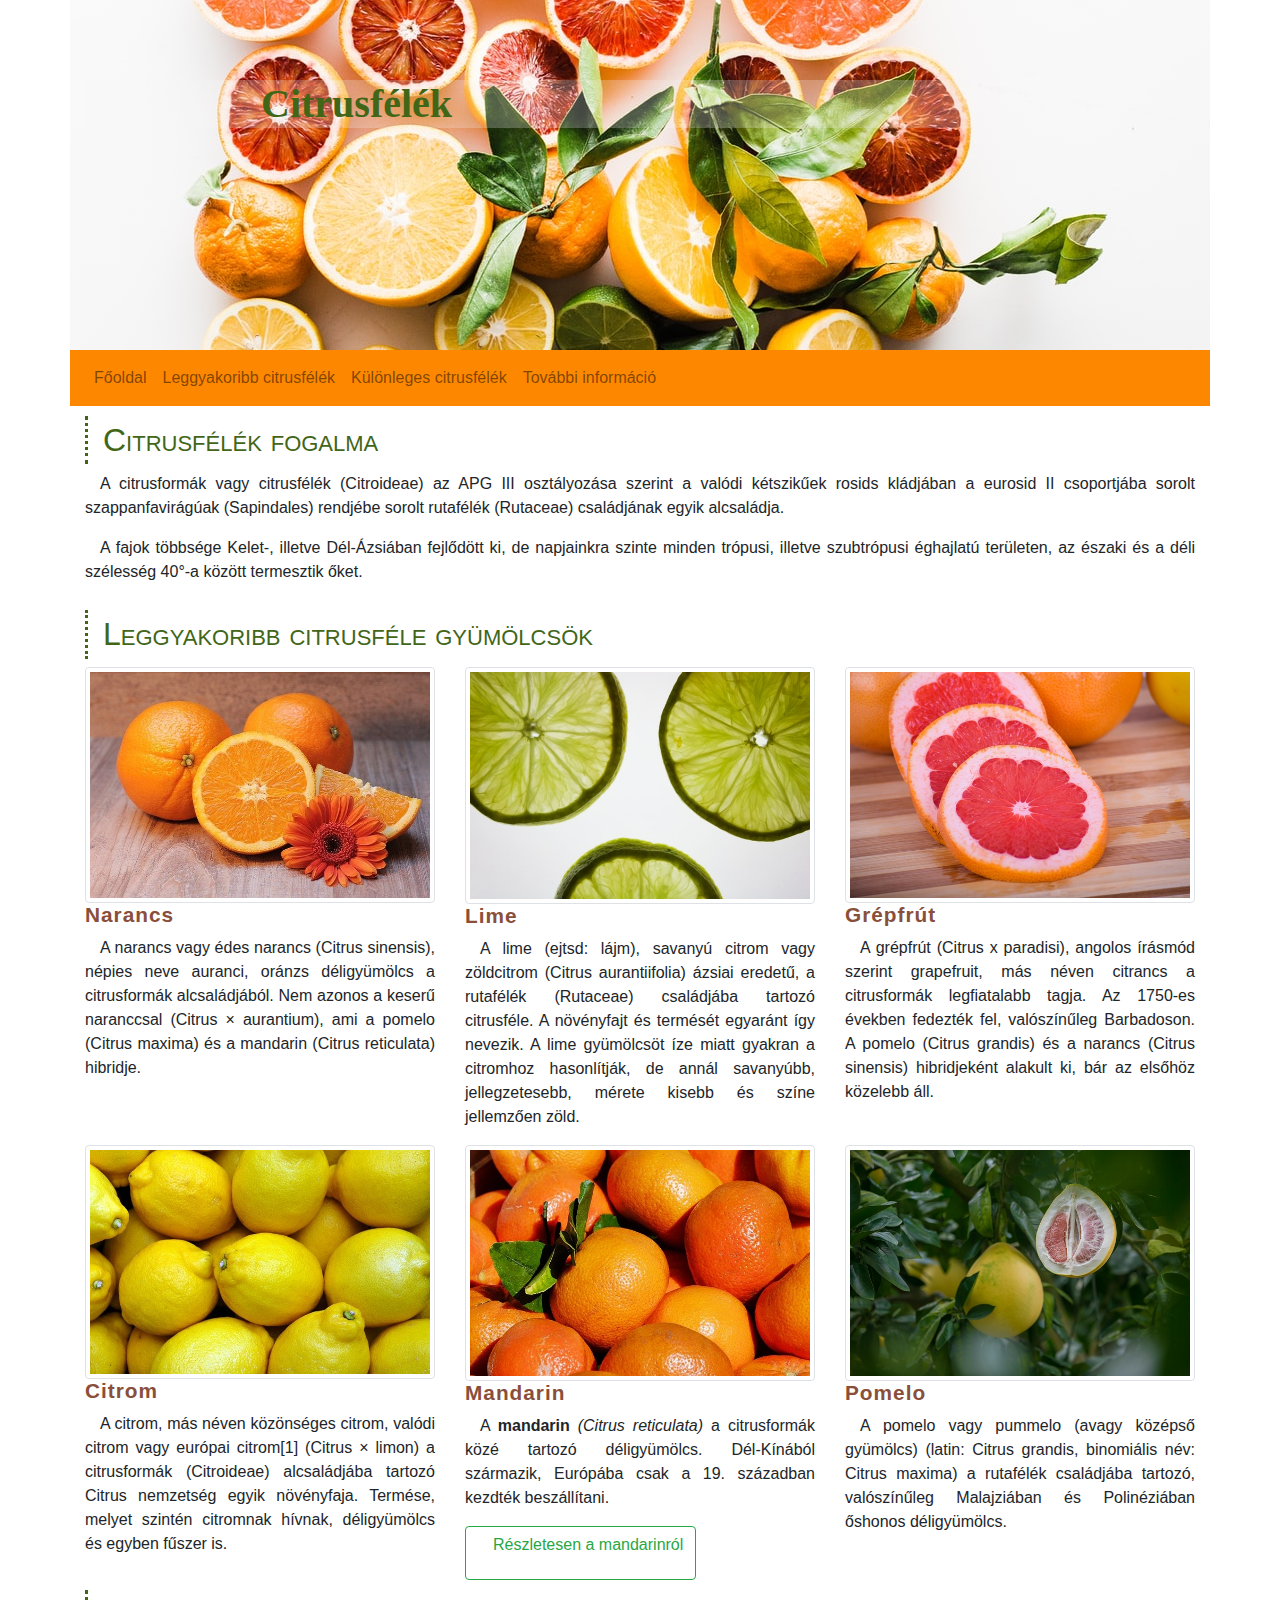
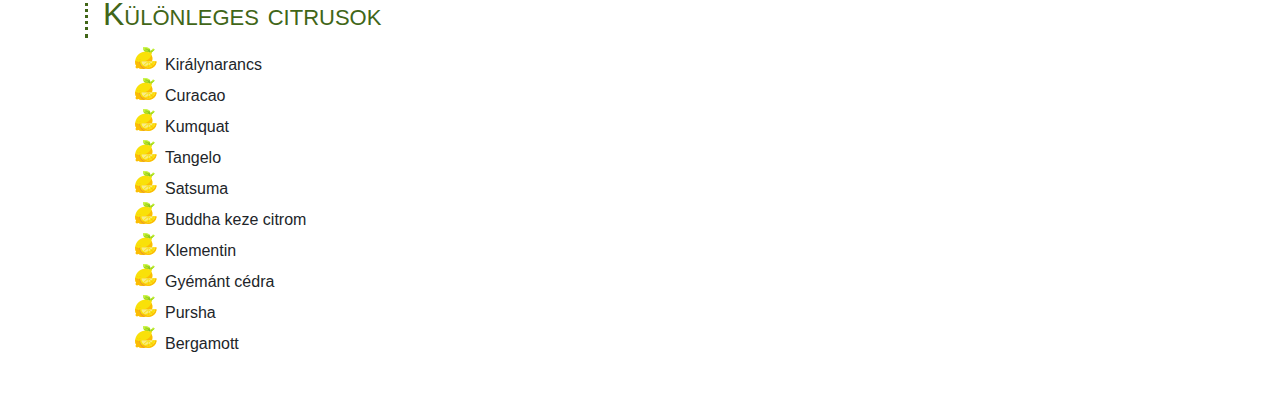
<file: index.html>
<!DOCTYPE html>
<html lang="hu">

<head>  
    <meta charset="UTF-8">  
    <meta name="viewport" content="width=device-width, initial-scale=1, shrink-to-fit=no">    
    <link rel="stylesheet" href="bootstrap/css/bootstrap.min.css"> 
    <link rel="stylesheet" href="css/style.css"> 
    <title>Citrusfélék</title>  
</head>

<body>
    <header class="container">
        <div class="row">
            <div class="col-12">
                <h1 class="d-none d-sm-block">Citrusfélék</h1>
            </div>
        </div>
    </header>
    <nav class="container navbar navbar-expand-lg navbar-light" class="navbar">      
        <button class="navbar-toggler ml-auto" type="button" data-toggle="collapse" data-target="#navbarNavAltMarkup" aria-controls="navbarNavAltMarkup" aria-expanded="false" aria-label="Toggle navigation">
          <span class="navbar-toggler-icon"></span>
        </button>
        <div class="collapse navbar-collapse" id="navbarNavAltMarkup">
          <div class="navbar-nav">
            <a class="nav-link" href="index.html">Főoldal <span class="sr-only">(current)</span></a>
            <a class="nav-link" href="index.html#leggyakoribb">Leggyakoribb citrusfélék</a>
            <a class="nav-link" href="index.html#kulonleges">Különleges citrusfélék</a> 
            <a class="nav-link" href="https://hu.wikipedia.org/wiki/Citrusform%C3%A1k" target="_blank">További információ</a>          
          </div>
        </div>
      </nav>
    <main class="container ">
        <article class="row">
            <div class="col-12">
                <h2>Citrusfélék fogalma</h2>
                <p>
                    A citrusformák vagy citrusfélék (Citroideae) az APG III osztályozása szerint a valódi kétszikűek
                    rosids kládjában a eurosid II csoportjába sorolt szappanfavirágúak (Sapindales) rendjébe sorolt
                    rutafélék (Rutaceae) családjának egyik alcsaládja.
                </p>
                <p>A fajok többsége Kelet-, illetve Dél-Ázsiában fejlődött ki, de napjainkra szinte minden trópusi,
                    illetve szubtrópusi éghajlatú területen, az északi és a déli szélesség 40°-a között termesztik őket.
                </p>
            </div>
        </article>
        <article class="row">
            <div class="col-12">
                <h2 id="leggyakoribb">Leggyakoribb citrusféle gyümölcsök</h2>
            </div>
            <div class="col-sm-6 col-lg-4">
                <img class="img-fluid img-thumbnail" src="img/narancs.jpg" alt="Narancs">
                <h3>Narancs</h3>
                <p>A narancs vagy édes narancs (Citrus sinensis), népies neve auranci, oránzs déligyümölcs a citrusformák alcsaládjából. Nem azonos a keserű naranccsal (Citrus × aurantium), ami a pomelo (Citrus maxima) és a mandarin (Citrus reticulata) hibridje.</p>
            </div>
           <div class="col-sm-6 col-lg-4">
               <img class="img-fluid img-thumbnail" src="img/lime2.jpg" alt="Lime">
               <h3>Lime</h3>
               <p>A lime (ejtsd: lájm), savanyú citrom vagy zöldcitrom (Citrus aurantiifolia) ázsiai eredetű, a rutafélék (Rutaceae) családjába tartozó citrusféle. A növényfajt és termését egyaránt így nevezik. A lime gyümölcsöt íze miatt gyakran a citromhoz hasonlítják, de annál savanyúbb, jellegzetesebb, mérete kisebb és színe jellemzően zöld.</p>
           </div>
           <div class="col-sm-6 col-lg-4">
               <img class="img-fluid img-thumbnail" src="img/grapefruit.jpg" alt="Grapefruit">
               <h3>Grépfrút</h3>
               <p>A grépfrút (Citrus x paradisi), angolos írásmód szerint grapefruit, más néven citrancs a citrusformák legfiatalabb tagja. Az 1750-es években fedezték fel, valószínűleg Barbadoson. A pomelo (Citrus grandis) és a narancs (Citrus sinensis) hibridjeként alakult ki, bár az elsőhöz közelebb áll. </p>
           </div>
           
           <div class="col-sm-6 col-lg-4">
                <img class="img-fluid img-thumbnail" src="img/citrom.jpg" alt="Citrom">
                <h3>Citrom</h3>
                <p>A citrom, más néven közönséges citrom, valódi citrom vagy európai citrom[1] (Citrus × limon) a citrusformák (Citroideae) alcsaládjába tartozó Citrus nemzetség egyik növényfaja. Termése, melyet szintén citromnak hívnak, déligyümölcs és egyben fűszer is.</p>
           </div> 
           <div class="col-sm-6 col-lg-4">
            <img class="img-fluid img-thumbnail" src="img/mandarin.jpg" alt="Mandarin">
            <h3>Mandarin</h3>
            <p>A <b>mandarin</b> <i>(Citrus reticulata)</i> a citrusformák közé tartozó déligyümölcs. Dél-Kínából származik, Európába csak a 19. században kezdték beszállítani.</p>
            <a class="btn-outline-success btn" href="mandarin.html"><p class="text-right">Részletesen a mandarinról</p></a>
       </div>                      
            <div class="col-sm-6 col-lg-4">
                <img class="img-fluid img-thumbnail" src="img/pomelo.jpg" alt="Pomelo">
                <h3>Pomelo</h3>
                <p>A pomelo vagy pummelo (avagy középső gyümölcs) (latin: Citrus grandis, binomiális név: Citrus maxima) a rutafélék családjába tartozó, valószínűleg Malajziában és Polinéziában őshonos déligyümölcs. </p>
            </div>
        </article>
        <article class="row mb-5">
            <div class="col-12">
                <h2 id="kulonleges">Különleges citrusok</h2> 
                <ul>            
                   <li> Királynarancs</li>
                   <li>Curacao</li>
                   <li> Kumquat</li>
                   <li>Tangelo</li>
                   <li>Satsuma</li>
                   <li>Buddha keze citrom</li>
                   <li> Klementin</li>
                   <li>Gyémánt cédra</li>
                   <li>Pursha</li>
                   <li>Bergamott</li>  
                </ul>                   
            </div>
        </article>
    </main>    
    <script src="bootstrap/js/jquery-3.5.1.min.js"></script>
    <script src="bootstrap/js/bootstrap.min.js"></script>    
</body>

</html>
</file>
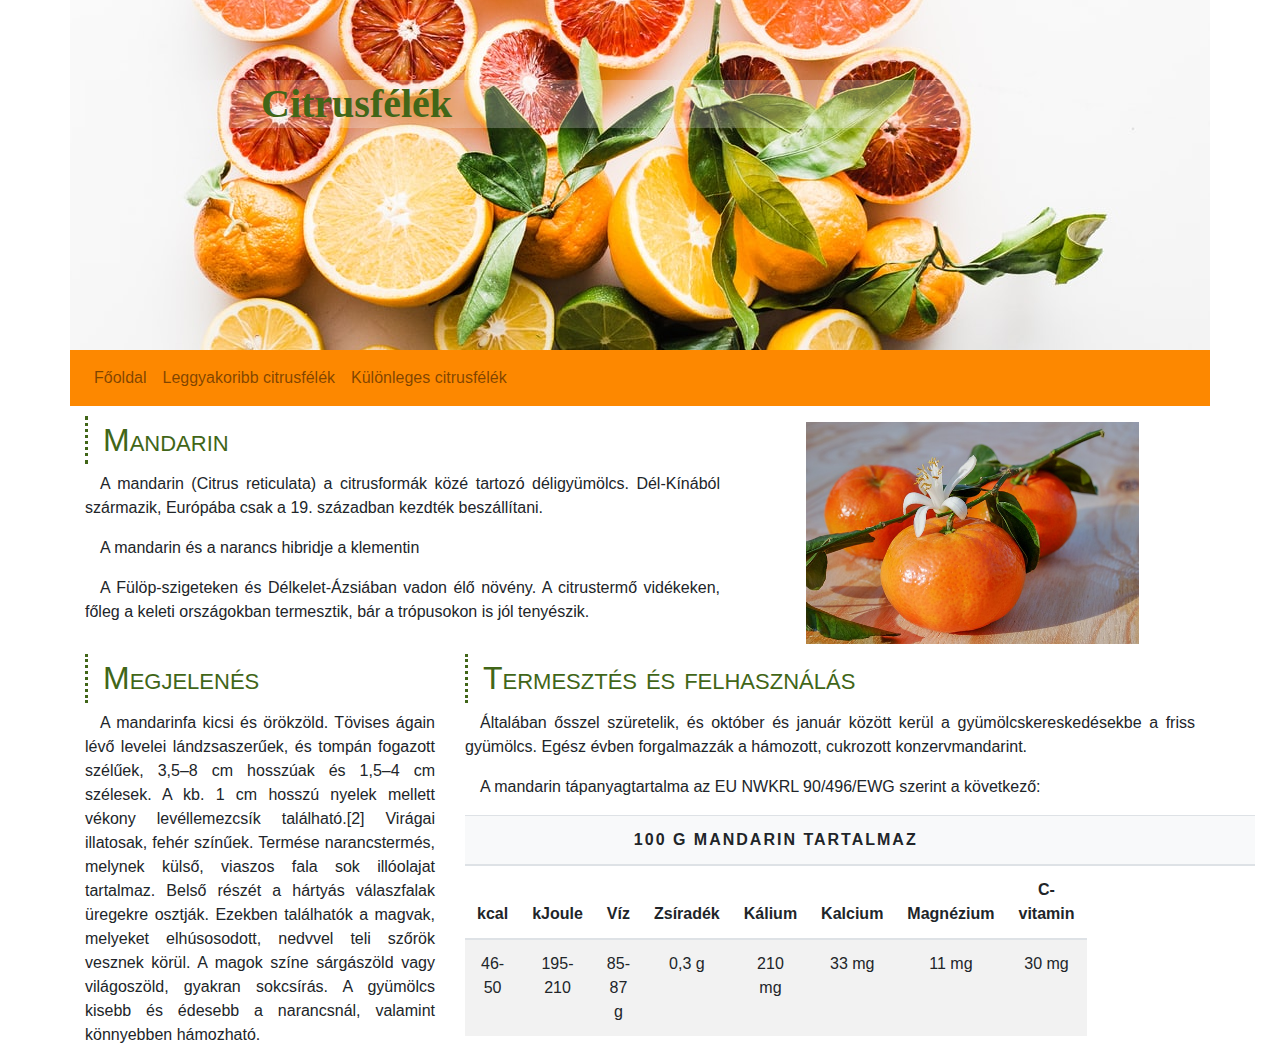
<file: mandarin.html>
<!DOCTYPE html>
<html lang="hu">

<head> 
    <meta charset="UTF-8">   
    <meta name="viewport" content="width=device-width, initial-scale=1, shrink-to-fit=no">    
    <link rel="stylesheet" href="bootstrap/css/bootstrap.min.css"> 
    <link rel="stylesheet" href="css/style.css"> 
    <script src="kaloria.js"></script>
    <title>Mandarin</title>  
</head>

<body>
    <header class="container">
        <div class="row">
            <div class="col-12">
                <h1 class="d-none d-sm-block">Citrusfélék</h1>
            </div>
        </div>
    </header>
    <nav class="container navbar navbar-expand-lg navbar-light ">
        <button class="navbar-toggler ml-auto" type="button" data-toggle="collapse" data-target="#navbarNavAltMarkup"
            aria-controls="navbarNavAltMarkup" aria-expanded="false" aria-label="Toggle navigation">
            <span class="navbar-toggler-icon"></span>
        </button>
        <div class="collapse navbar-collapse" id="navbarNavAltMarkup">
            <div class="navbar-nav">
                <a class="nav-link" href="index.html">Főoldal</a>
                <a class="nav-link" href="index.html#leggyakoribb">Leggyakoribb citrusfélék</a>
                <a class="nav-link" href="index.html#kulonleges">Különleges citrusfélék</a>                
            </div>
        </div>
    </nav>
    <main class="container ">
        <article class="row">
            <div class="col-md-7">
                <h2>Mandarin</h2>
                <p>A mandarin (Citrus reticulata) a citrusformák közé tartozó déligyümölcs.
                    Dél-Kínából származik, Európába csak a 19. században kezdték beszállítani.</p>
                <p>A mandarin és a narancs hibridje a klementin</p>
                <p>A Fülöp-szigeteken és Délkelet-Ázsiában vadon élő növény. A citrustermő vidékeken, főleg a keleti
                    országokban termesztik, bár a trópusokon is jól tenyészik.</p>

            </div>
            <div class="col-md-5">
                <img src="img/mandarin2.jpg" class="w-75 mt-3 mx-auto d-block" alt="Mandarin">
            </div>
            <div class="col-12 col-xl-4">
                <h2>Megjelenés</h2>
                <p>A mandarinfa kicsi és örökzöld. Tövises ágain lévő levelei lándzsaszerűek, és tompán fogazott
                    szélűek, 3,5–8 cm hosszúak és 1,5–4 cm szélesek. A kb. 1 cm hosszú nyelek mellett vékony
                    levéllemezcsík található.[2] Virágai illatosak, fehér színűek. Termése narancstermés, melynek külső,
                    viaszos fala sok illóolajat tartalmaz. Belső részét a hártyás válaszfalak üregekre osztják. Ezekben
                    találhatók a magvak, melyeket elhúsosodott, nedvvel teli szőrök vesznek körül. A magok színe
                    sárgászöld vagy világoszöld, gyakran sokcsírás. A gyümölcs kisebb és édesebb a narancsnál, valamint
                    könnyebben hámozható. </p>
            </div>
            <div class="col-12 col-xl-8">
                <h2>Termesztés és felhasználás</h2>
                <p>
                    Általában ősszel szüretelik, és október és január között kerül a gyümölcskereskedésekbe a friss
                    gyümölcs. Egész évben forgalmazzák a hámozott, cukrozott konzervmandarint.</p>

                <p class="d-none d-md-block"> A mandarin tápanyagtartalma az EU NWKRL 90/496/EWG szerint a következő:
                </p>
                <table class="d-none d-md-table table table-striped">
                    <thead>
                        <tr class="bg-light">
                            <th colspan="8">100 g mandarin tartalmaz</th>
                            <th></th>
                            <th></th>
                            <th></th>
                            <th></th>
                            <th></th>
                            <th></th>
                            <th></th>
                        </tr>
                        <tr>
                            <th>kcal</th>
                            <th>kJoule</th>
                            <th>Víz</th>
                            <th>Zsíradék</th>
                            <th>Kálium</th>
                            <th>Kalcium</th>
                            <th>Magnézium</th>
                            <th>C-vitamin</th>
                        </tr>
                    </thead>
                    <tbody>
                        <tr>
                            <td>46-50</td>
                            <td>195-210</td>
                            <td>85-87 g</td>
                            <td>0,3 g</td>
                            <td>210 mg</td>
                            <td>33 mg</td>
                            <td>11 mg</td>
                            <td>30 mg</td>
                        </tr>
                    </tbody>
                </table>
                <div class="col-sm-4 col-lg-4 d-xl-none d-md-none">
                    <label>Kalória kalkulátor</label>
                    <input class="form-group"type="text" name="kaloria" id="kaloria" placeholder="Add meg a mennyiséget">g
                    <p id="ertek"></p>
                </div>
            </div>
        </article>
        
    </main>
    
    <script src="bootstrap/js/jquery-3.5.1.min.js"></script>
    <script src="bootstrap/js/bootstrap.min.js"></script>
    
</body>

</html>
</file>
<file: css/style.css>
header{    
    background-position: center center;
    height: 350px;
    background-image:url('../img/bg2.jpg');
    
}

h1{
    background-color: rgb(248, 248, 248,0.25);
    margin-top: 80px;
    padding-left: 11rem;
    font-family: Verdana;  
    color:#416618; 
    font-weight: bold; 
}

h2{    
    margin-top: 10px;  
    color: #416618;
    border-color: #416618;  
    border-left: 3px dotted #416618;
    font-variant: small-caps;
    padding:5px 15px;
}

h3{    
    font-weight: bold;
    color: #894f3b; 
    font-size: 130%;
    letter-spacing: 1px;

}


li{
    list-style-image: url(../img/lemon2.png);
    text-align: left;
    margin-left: 40px;
}


td,th{
    text-align: center;
}

thead>tr:first-child{    
    letter-spacing: 2px; 
    text-transform: uppercase;   
}
.navbar{
    background-color: #fd8800;

}
p{
  text-align: justify;
  text-indent: 15px;
}
#ertek{
    font-weight: bold;
    
}
</file>
